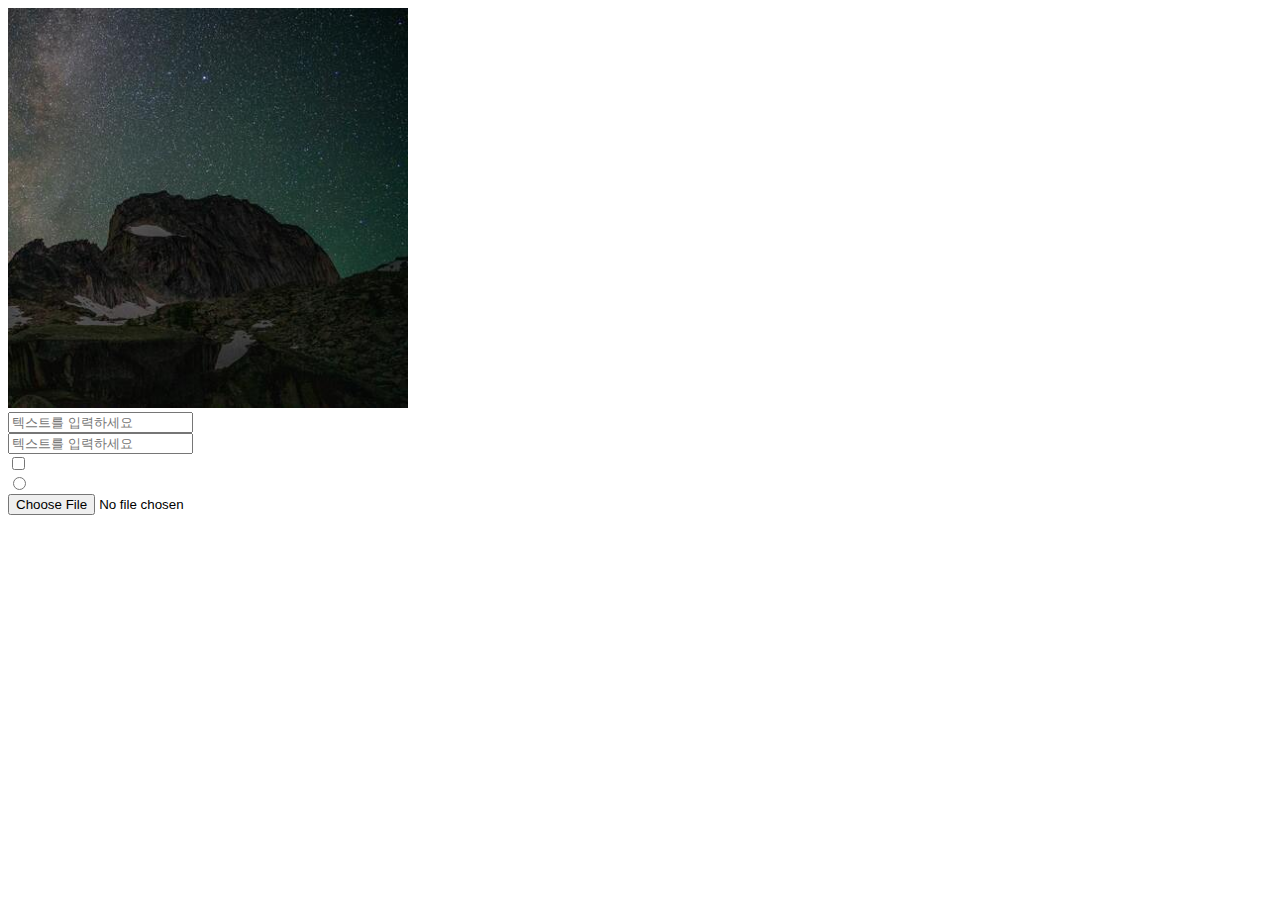
<file: 10.image-input/index.html>
<!DOCTYPE html>
<html lang="en">

<head>
  <title>Document</title>
  <link rel="stylesheet" href="style.css">
</head>

<body>
  <img class="image" src="picture.jpeg" alt="이미지 이름">

  <div>
    <input type="text" placeholder="텍스트를 입력하세요"> <br>
    <input type="password" placeholder="텍스트를 입력하세요"> <br>
    <input type="checkbox" placeholder="텍스트를 입력하세요"> <br>
    <input type="radio" placeholder="텍스트를 입력하세요"> <br>
    <input type="file" placeholder="텍스트를 입력하세요"> <br>
  </div>
</body>

</html>
</file>
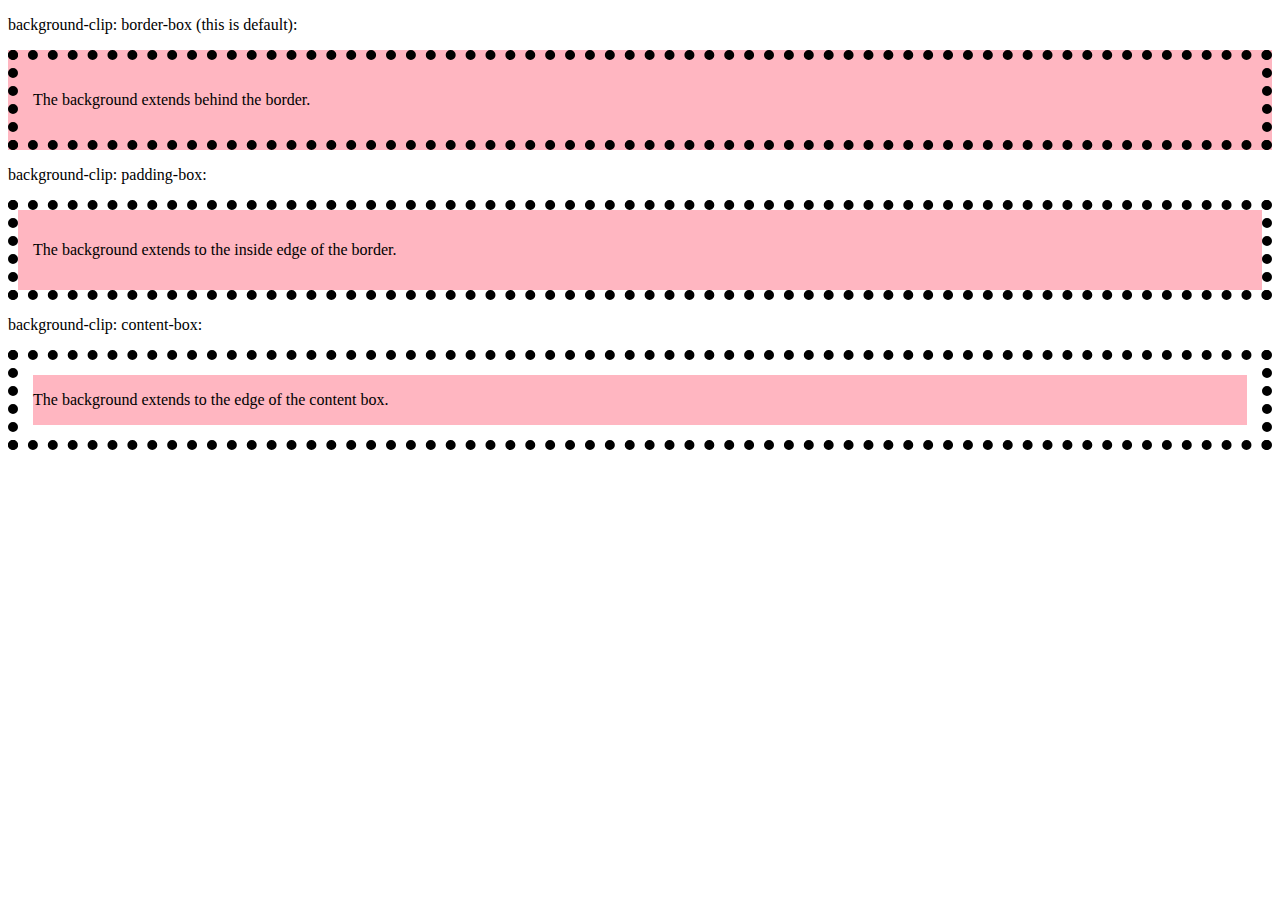
<file: 13.background-clip/index.html>
<!DOCTYPE html>
<html lang="en">

<head>
  <title>Document</title>
  <style>
    #example1 {
      border: 10px dotted black;
      padding: 15px;
      background-color: lightpink;
      background-clip: border-box;
    }

    #example2 {
      border: 10px dotted black;
      padding: 15px;
      background-color: lightpink;
      background-clip: padding-box;
    }

    #example3 {
      border: 10px dotted black;
      padding: 15px;
      background-color: lightpink;
      background-clip: content-box;
    }
  </style>
</head>

<body>
  <p>background-clip: border-box (this is default):</p>
  <div id="example1">
    <p>The background extends behind the border.</p>
  </div>

  <p>background-clip: padding-box:</p>
  <div id="example2">
    <p>The background extends to the inside edge of the border.</p>
  </div>

  <p>background-clip: content-box:</p>
  <div id="example3">
    <p>The background extends to the edge of the content box.</p>
  </div>
</body>

</html>
</file>
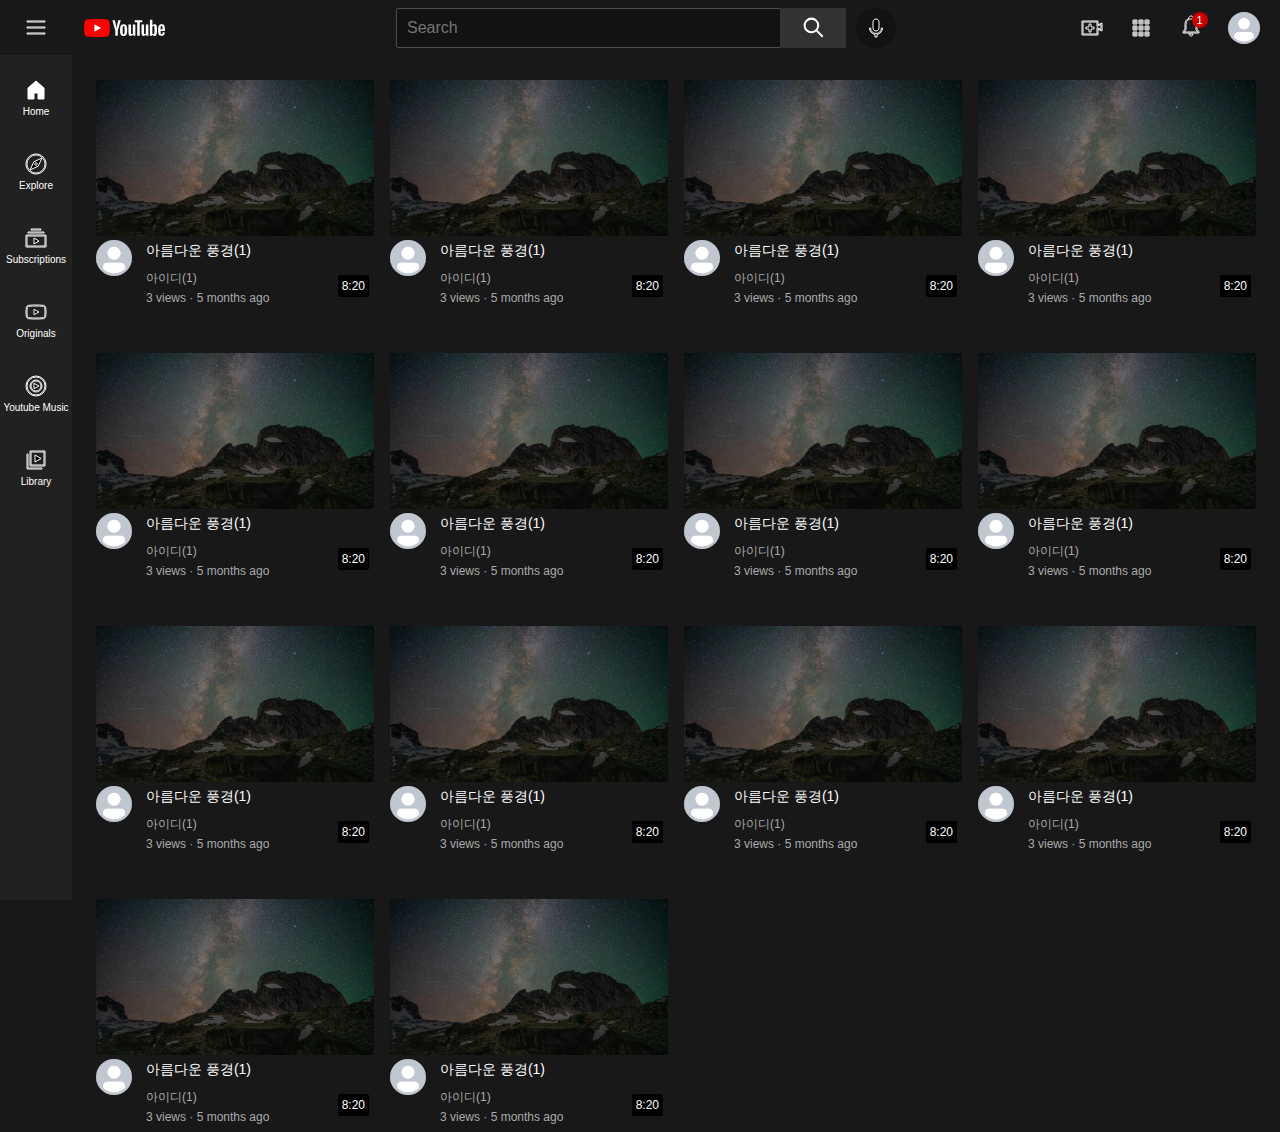
<file: 28.youtube/index.html>
<!DOCTYPE html>
<html lang="en">

<head>
  <meta name="viewport" content="width=device-width, initial-scale=1.0">
  <title>Document</title>

  <link rel="stylesheet" href="styles/general.css">
  <link rel="stylesheet" href="styles/header.css">
  <link rel="stylesheet" href="styles/sidebar.css">
  <link rel="stylesheet" href="styles/video.css">
</head>

<body>
  <header class="header">
    <div class="left-section">
      <img class="hambuger-menu" src="assets/icons/hamburger-menu.svg">
      <img class="youtube-logo" src="assets/icons/youtube-logo.svg">
    </div>
    <div class="middle-section">
      <input class="search-bar" type="text" placeholder="Search">
      <button class="search-button">
        <img class="search-icon" src="assets/icons/search.svg">
        <div class="tooltip">Search</div>
      </button>
      <button class="voice-search-button">
        <img class="voice-search-icon" src="assets/icons/voice-search-icon.svg">
        <div class="tooltip">Search with your voice</div>
      </button>
    </div>
    <div class="right-section">
      <div class="upload-icon-container">
        <img class="upload-icon" src="assets/icons/upload.svg">
        <div class="tooltip">Create</div>
      </div>
      <img class="youtube-apps-icon" src="assets/icons/youtube-apps.svg">
      <div class="notifications-icon-container">
        <img class="notifications-icon" src="assets/icons/notifications.svg">
        <div class="notifications-count">1</div>
      </div>
      <img class="current-user-picture" src="assets/images/avatars/avatar-1.png">
    </div>
  </header>
  <nav class="sidebar">
    <div class="sidebar-link">
      <img src="assets/icons/home.svg">
      <div>Home</div>
    </div>
    <div class="sidebar-link">
      <img src="assets/icons/explore.svg">
      <div>Explore</div>
    </div>
    <div class="sidebar-link">
      <img src="assets/icons/subscriptions.svg">
      <div>Subscriptions</div>
    </div>
    <div class="sidebar-link">
      <img src="assets/icons/originals.svg">
      <div>Originals</div>
    </div>
    <div class="sidebar-link">
      <img src="assets/icons/youtube-music.svg">
      <div>Youtube Music</div>
    </div>
    <div class="sidebar-link">
      <img src="assets/icons/library.svg">
      <div>Library</div>
    </div>
  </nav>
  <main>
    <section class="video-grid">
      <div class="video-preview">
        <div class="thumbnail-row">
          <img class="thumbnail" src="assets/images/thumbnails/thumbnail-1.jpeg">
          <div class="video-time">8:20</div>
          <div class="video-info-grid">
            <div class="channel-picture">
              <img class="profile-picture" src="assets/images/avatars/avatar-1.png">
            </div>
            <div class="video-info">
              <p class="video-title">
                아름다운 풍경(1)
              </p>
              <p class="video-author">
                아이디(1)
              </p>
              <p class="video-stats">
                3 views &#183; 5 months ago
              </p>
            </div>
          </div>
        </div>
      </div>
      <div class="video-preview">
        <div class="thumbnail-row">
          <img class="thumbnail" src="assets/images/thumbnails/thumbnail-1.jpeg">
          <div class="video-time">8:20</div>
          <div class="video-info-grid">
            <div class="channel-picture">
              <img class="profile-picture" src="assets/images/avatars/avatar-1.png">
            </div>
            <div class="video-info">
              <p class="video-title">
                아름다운 풍경(1)
              </p>
              <p class="video-author">
                아이디(1)
              </p>
              <p class="video-stats">
                3 views &#183; 5 months ago
              </p>
            </div>
          </div>
        </div>
      </div>
      <div class="video-preview">
        <div class="thumbnail-row">
          <img class="thumbnail" src="assets/images/thumbnails/thumbnail-1.jpeg">
          <div class="video-time">8:20</div>
          <div class="video-info-grid">
            <div class="channel-picture">
              <img class="profile-picture" src="assets/images/avatars/avatar-1.png">
            </div>
            <div class="video-info">
              <p class="video-title">
                아름다운 풍경(1)
              </p>
              <p class="video-author">
                아이디(1)
              </p>
              <p class="video-stats">
                3 views &#183; 5 months ago
              </p>
            </div>
          </div>
        </div>
      </div>
      <div class="video-preview">
        <div class="thumbnail-row">
          <img class="thumbnail" src="assets/images/thumbnails/thumbnail-1.jpeg">
          <div class="video-time">8:20</div>
          <div class="video-info-grid">
            <div class="channel-picture">
              <img class="profile-picture" src="assets/images/avatars/avatar-1.png">
            </div>
            <div class="video-info">
              <p class="video-title">
                아름다운 풍경(1)
              </p>
              <p class="video-author">
                아이디(1)
              </p>
              <p class="video-stats">
                3 views &#183; 5 months ago
              </p>
            </div>
          </div>
        </div>
      </div>
      <div class="video-preview">
        <div class="thumbnail-row">
          <img class="thumbnail" src="assets/images/thumbnails/thumbnail-1.jpeg">
          <div class="video-time">8:20</div>
          <div class="video-info-grid">
            <div class="channel-picture">
              <img class="profile-picture" src="assets/images/avatars/avatar-1.png">
            </div>
            <div class="video-info">
              <p class="video-title">
                아름다운 풍경(1)
              </p>
              <p class="video-author">
                아이디(1)
              </p>
              <p class="video-stats">
                3 views &#183; 5 months ago
              </p>
            </div>
          </div>
        </div>
      </div>
      <div class="video-preview">
        <div class="thumbnail-row">
          <img class="thumbnail" src="assets/images/thumbnails/thumbnail-1.jpeg">
          <div class="video-time">8:20</div>
          <div class="video-info-grid">
            <div class="channel-picture">
              <img class="profile-picture" src="assets/images/avatars/avatar-1.png">
            </div>
            <div class="video-info">
              <p class="video-title">
                아름다운 풍경(1)
              </p>
              <p class="video-author">
                아이디(1)
              </p>
              <p class="video-stats">
                3 views &#183; 5 months ago
              </p>
            </div>
          </div>
        </div>
      </div>
      <div class="video-preview">
        <div class="thumbnail-row">
          <img class="thumbnail" src="assets/images/thumbnails/thumbnail-1.jpeg">
          <div class="video-time">8:20</div>
          <div class="video-info-grid">
            <div class="channel-picture">
              <img class="profile-picture" src="assets/images/avatars/avatar-1.png">
            </div>
            <div class="video-info">
              <p class="video-title">
                아름다운 풍경(1)
              </p>
              <p class="video-author">
                아이디(1)
              </p>
              <p class="video-stats">
                3 views &#183; 5 months ago
              </p>
            </div>
          </div>
        </div>
      </div>
      <div class="video-preview">
        <div class="thumbnail-row">
          <img class="thumbnail" src="assets/images/thumbnails/thumbnail-1.jpeg">
          <div class="video-time">8:20</div>
          <div class="video-info-grid">
            <div class="channel-picture">
              <img class="profile-picture" src="assets/images/avatars/avatar-1.png">
            </div>
            <div class="video-info">
              <p class="video-title">
                아름다운 풍경(1)
              </p>
              <p class="video-author">
                아이디(1)
              </p>
              <p class="video-stats">
                3 views &#183; 5 months ago
              </p>
            </div>
          </div>
        </div>
      </div>
      <div class="video-preview">
        <div class="thumbnail-row">
          <img class="thumbnail" src="assets/images/thumbnails/thumbnail-1.jpeg">
          <div class="video-time">8:20</div>
          <div class="video-info-grid">
            <div class="channel-picture">
              <img class="profile-picture" src="assets/images/avatars/avatar-1.png">
            </div>
            <div class="video-info">
              <p class="video-title">
                아름다운 풍경(1)
              </p>
              <p class="video-author">
                아이디(1)
              </p>
              <p class="video-stats">
                3 views &#183; 5 months ago
              </p>
            </div>
          </div>
        </div>
      </div>
      <div class="video-preview">
        <div class="thumbnail-row">
          <img class="thumbnail" src="assets/images/thumbnails/thumbnail-1.jpeg">
          <div class="video-time">8:20</div>
          <div class="video-info-grid">
            <div class="channel-picture">
              <img class="profile-picture" src="assets/images/avatars/avatar-1.png">
            </div>
            <div class="video-info">
              <p class="video-title">
                아름다운 풍경(1)
              </p>
              <p class="video-author">
                아이디(1)
              </p>
              <p class="video-stats">
                3 views &#183; 5 months ago
              </p>
            </div>
          </div>
        </div>
      </div>
      <div class="video-preview">
        <div class="thumbnail-row">
          <img class="thumbnail" src="assets/images/thumbnails/thumbnail-1.jpeg">
          <div class="video-time">8:20</div>
          <div class="video-info-grid">
            <div class="channel-picture">
              <img class="profile-picture" src="assets/images/avatars/avatar-1.png">
            </div>
            <div class="video-info">
              <p class="video-title">
                아름다운 풍경(1)
              </p>
              <p class="video-author">
                아이디(1)
              </p>
              <p class="video-stats">
                3 views &#183; 5 months ago
              </p>
            </div>
          </div>
        </div>
      </div>
      <div class="video-preview">
        <div class="thumbnail-row">
          <img class="thumbnail" src="assets/images/thumbnails/thumbnail-1.jpeg">
          <div class="video-time">8:20</div>
          <div class="video-info-grid">
            <div class="channel-picture">
              <img class="profile-picture" src="assets/images/avatars/avatar-1.png">
            </div>
            <div class="video-info">
              <p class="video-title">
                아름다운 풍경(1)
              </p>
              <p class="video-author">
                아이디(1)
              </p>
              <p class="video-stats">
                3 views &#183; 5 months ago
              </p>
            </div>
          </div>
        </div>
      </div>
      <div class="video-preview">
        <div class="thumbnail-row">
          <img class="thumbnail" src="assets/images/thumbnails/thumbnail-1.jpeg">
          <div class="video-time">8:20</div>
          <div class="video-info-grid">
            <div class="channel-picture">
              <img class="profile-picture" src="assets/images/avatars/avatar-1.png">
            </div>
            <div class="video-info">
              <p class="video-title">
                아름다운 풍경(1)
              </p>
              <p class="video-author">
                아이디(1)
              </p>
              <p class="video-stats">
                3 views &#183; 5 months ago
              </p>
            </div>
          </div>
        </div>
      </div>
      <div class="video-preview">
        <div class="thumbnail-row">
          <img class="thumbnail" src="assets/images/thumbnails/thumbnail-1.jpeg">
          <div class="video-time">8:20</div>
          <div class="video-info-grid">
            <div class="channel-picture">
              <img class="profile-picture" src="assets/images/avatars/avatar-1.png">
            </div>
            <div class="video-info">
              <p class="video-title">
                아름다운 풍경(1)
              </p>
              <p class="video-author">
                아이디(1)
              </p>
              <p class="video-stats">
                3 views &#183; 5 months ago
              </p>
            </div>
          </div>
        </div>
      </div>
    </section>
  </main>
</body>

</html>
</file>
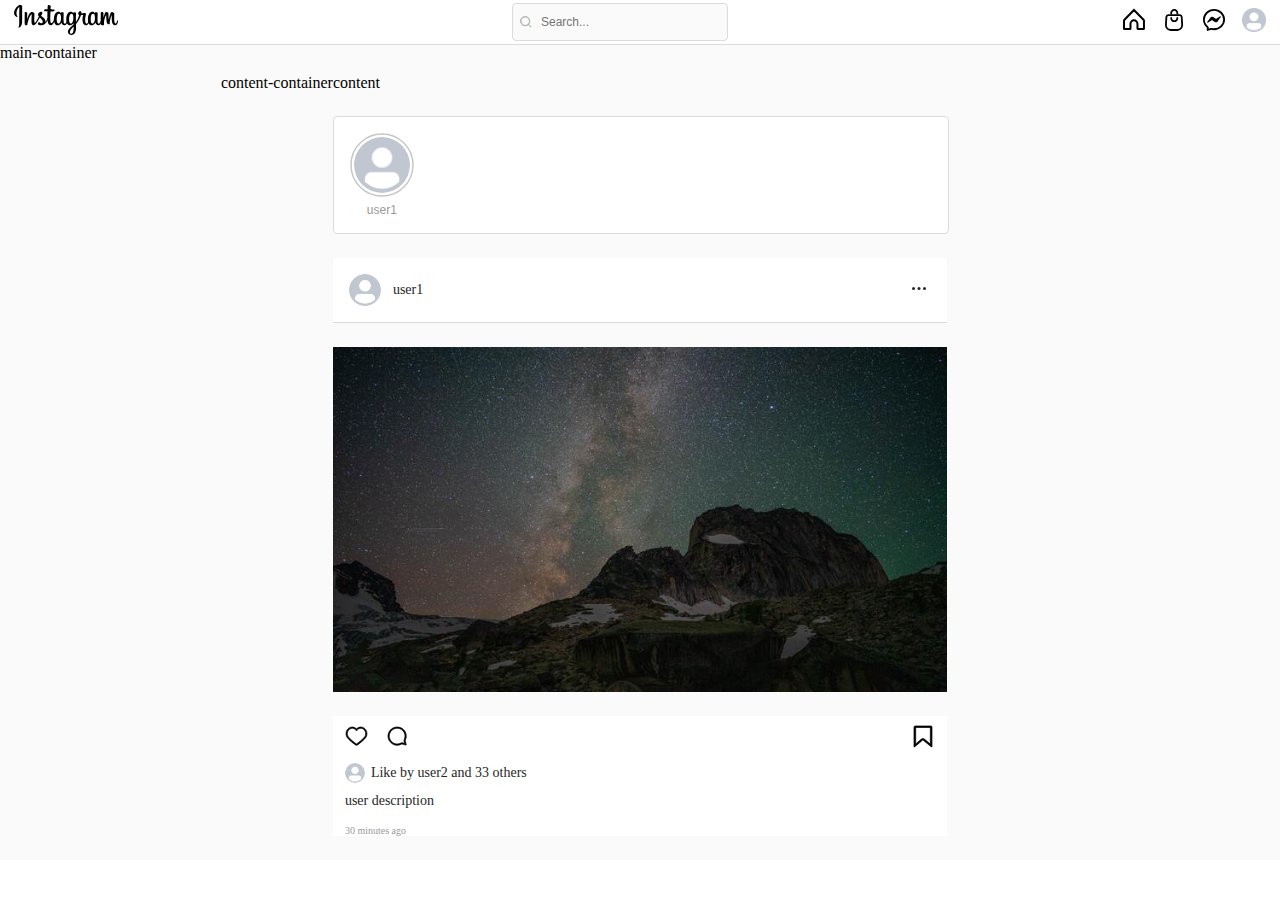
<file: 29.instagram/index.html>
<!DOCTYPE html>
<html lang="en">

<head>
  <meta charset="UTF-8">
  <meta name="viewport" content="width=device-width, initial-scale=1.0">
  <title>Document</title>
  <link rel="stylesheet" href="styles/general.css">
  <link rel="stylesheet" href="styles/header.css">
  <link rel="stylesheet" href="styles/main.css">
  <link rel="stylesheet" href="styles/side.css">
</head>

<body>
  <header class="header">
    <nav class="header__content">
      <div class="header__buttons">
        <a href="index.html" class="header__home">
          <img src="assets/icons/logo.svg" alt="logo" />
        </a>
      </div>
      <div class="header__search">
        <img src="assets/icons/search.svg" alt="search" />
        <input type="text" placeholder="Search..." />
      </div>
      <div class="header__buttons">
        <a href="#">
          <img src="assets/icons/home.svg" alt="home" />
        </a>
        <a href="#">
          <img src="assets/icons/shop.svg" alt="shop" />
        </a>
        <a href="#">
          <img src="assets/icons/messenger.svg" alt="messenger" />
        </a>
        <div class="profile__picture">
          <img src="assets/images/avatar.png" alt="user picture">
        </div>
      </div>
    </nav>
  </header>
  <main class="main-container">main-container
    <section class="content-container">
      content-container
      <div class="content">content
        <div class="stories">
          <div class="stories__content">
            <button class="story">
              <div class="story__avartar">
                <div class="story__border">
                  <svg width="64" height="64">
                    <circle r="31" cy="32" cx="32" />
                  </svg>
                </div>
                <div class="story__picture">
                  <img src="assets/images/avatar.png" alt="user picture">
                </div>
              </div>
              <span class="story__user">user1</span>
            </button>
          </div>

        </div>
        <div class="posts">
          <article class="posts">
            <div class="post__header">
              <div class="post__profile">
                <a href="#" class="post__avatar">
                  <img src="assets/images/avatar.png" alt="user picture" />
                </a>
                <a href="#" class="post__user">user1</a>
              </div>
              <button class="post__more-options">
                <img src="assets/icons/more.svg" />
              </button>
            </div>

            <div class="post__content">
              <div class="post__medias">
                <img src="assets/images/picture.jpeg" alt="post content" class="post__media" />
              </div>
            </div>

            <div class="post__footer">
              <div class="post__buttons">
                <button class="post__button">
                  <img src="assets/icons/heart.svg" alt="heart" />
                </button>
                <button class="post__button">
                  <img src="assets/icons/comment.svg" alt="comment" />
                </button>
                <button class="post__button post__button--align-right">
                  <img src="assets/icons/bookmark.svg" alt="bookmark" />
                </button>
              </div>
              <div class="post__infos">
                <div class="post__likes">
                  <a href="#" class="post__likes-avatar">
                    <img src="assets/images/avatar.png" alt="user picture" />
                  </a>
                  <span>Like by
                    <a class="post__name--underline" href="#">user2</a> and
                    <a href="#">33 others</a>
                  </span>
                </div>

                <div class="post__description">
                  <span>
                    <a class="post__name--underline" href="#">
                      user
                    </a>
                    description
                  </span>
                </div>

                <span class="post__date-time">30 minutes ago</span>

              </div>
            </div>
          </article>
        </div>
      </div>

      <div class="side-menu">side-menu
        <div class="side-menu__footer">side-menu__footer</div>
      </div>
    </section>
  </main>
</body>

</html>
</file>
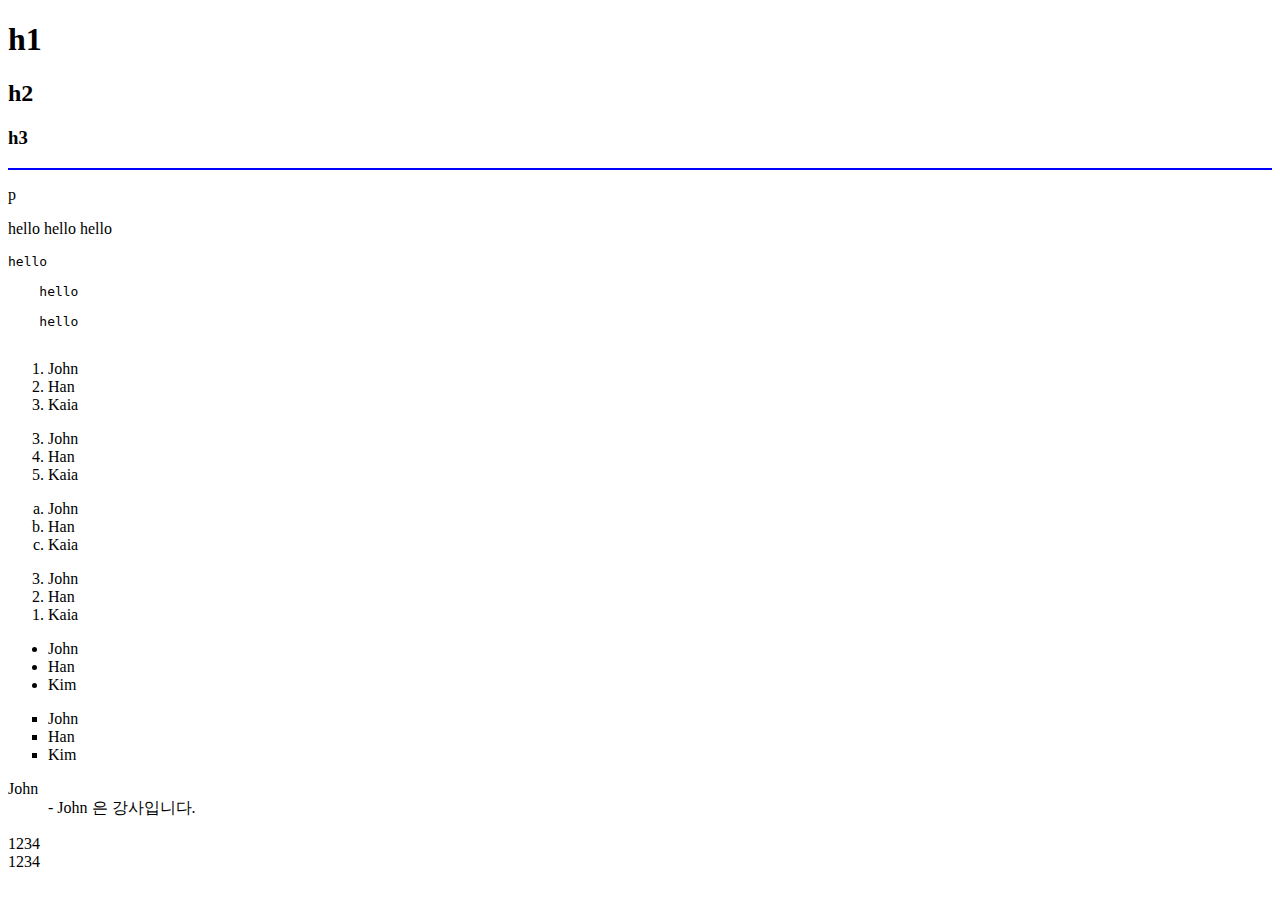
<file: 3.basic-03/index.html>
<!DOCTYPE html>
<html lang="en">

<head>
  <title>Document</title>
</head>

<body>
  <h1>h1</h1>
  <h2>h2</h2>
  <h3>h3</h3>

  <hr style="border: 1px solid blue" />

  <p>p</p>
  <p>hello

    hello

    hello
  </p>
  <pre>hello

    hello

    hello
  </pre>

  <ol>
    <li>John</li>
    <li>Han</li>
    <li>Kaia</li>
  </ol>

  <ol start="3">
    <li>John</li>
    <li>Han</li>
    <li>Kaia</li>
  </ol>

  <ol type="a">
    <li>John</li>
    <li>Han</li>
    <li>Kaia</li>
  </ol>

  <ol reversed>
    <li>John</li>
    <li>Han</li>
    <li>Kaia</li>
  </ol>

  <ul>
    <li>John</li>
    <li>Han</li>
    <li>Kim</li>
  </ul>

  <ul type="square">
    <li>John</li>
    <li>Han</li>
    <li>Kim</li>
  </ul>

  <dl>
    <dt>John</dt>
    <dd>- John 은 강사입니다.</dd>
  </dl>

  <div>1234 <br> 1234</div>
</body>

</html>
</file>
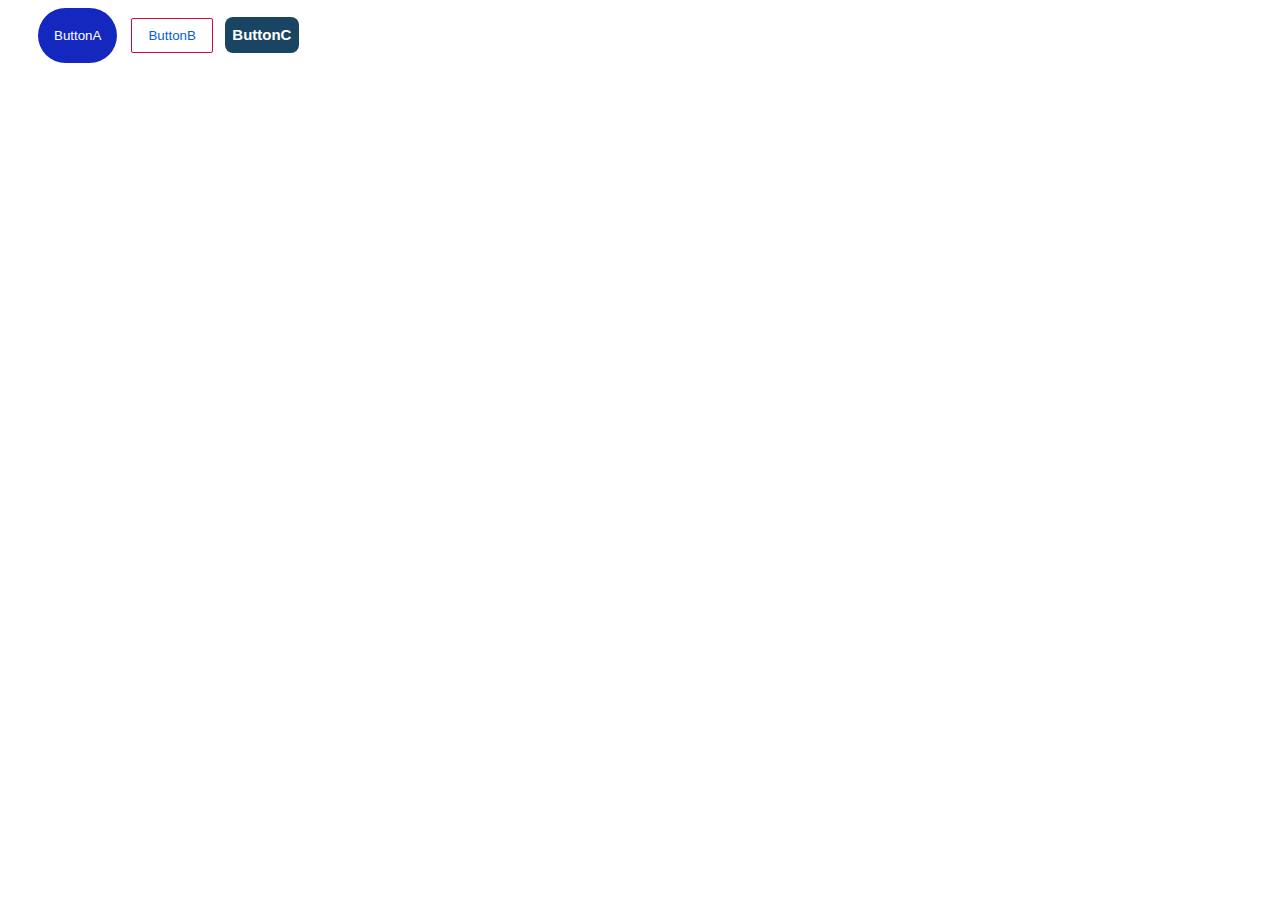
<file: 6.buttons/index.html>
<!DOCTYPE html>
<html lang="en">

<head>
  <title>Document</title>
  <link rel="stylesheet" href="styles.css">
</head>

<body>
  <button class="a-button">
    ButtonA
  </button>

  <button class="b-button">
    ButtonB
  </button>

  <button class="c-button">
    ButtonC
  </button>

</body>

</html>
</file>
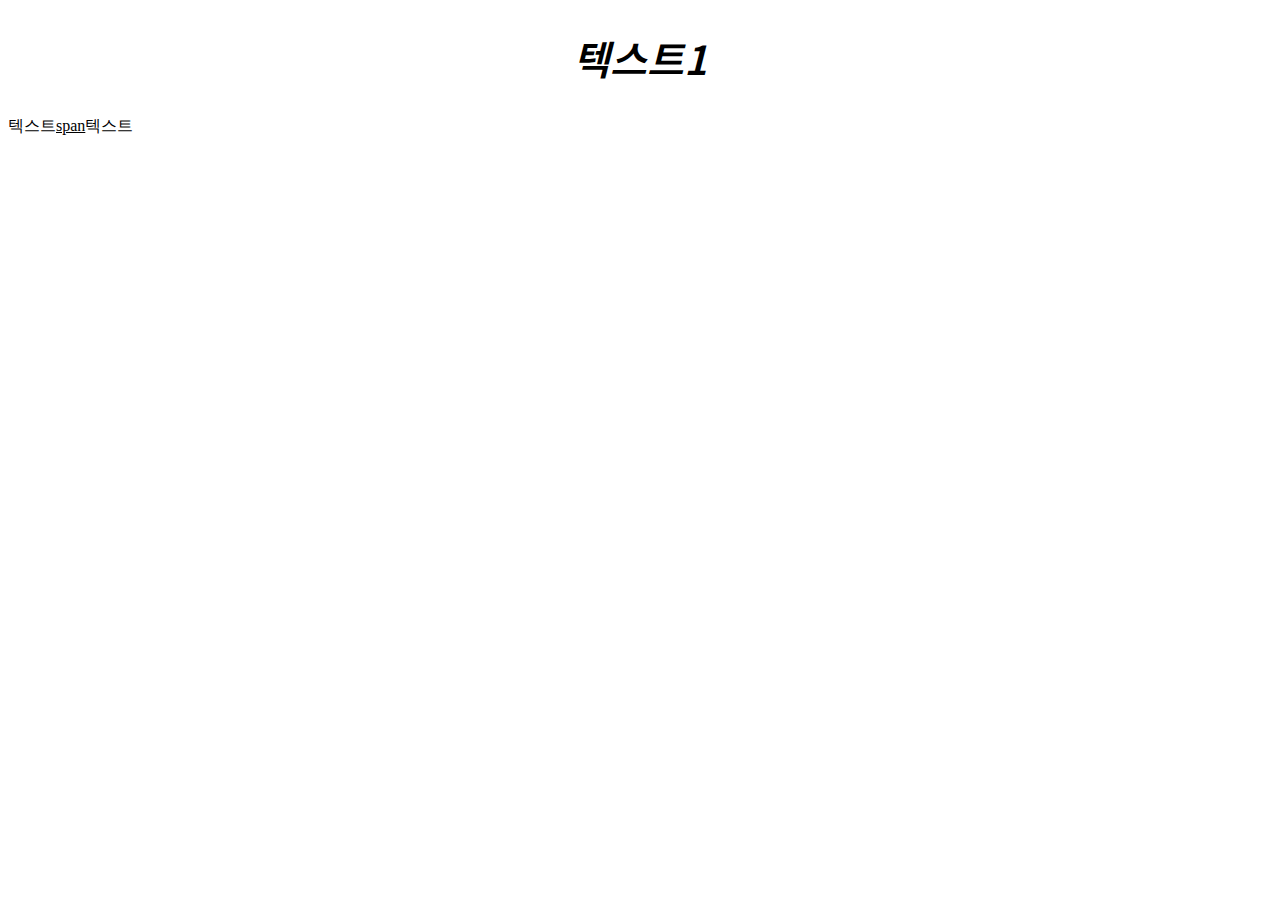
<file: 9.text/index.html>
<!DOCTYPE html>
<html lang="en">

<head>
  <title>Document</title>

  <link rel="preconnect" href="https://fonts.googleapis.com">
  <link rel="preconnect" href="https://fonts.gstatic.com" crossorigin>
  <link href="https://fonts.googleapis.com/css2?family=Noto+Sans+KR:wght@700&display=swap" rel="stylesheet">

  <link rel="stylesheet" href="./styles.css">
</head>

<body>
  <p class="a-text">
    텍스트1
  </p>

  <p class="b-text">
    텍스트<span class="b-span-text">span</span>텍스트
  </p>

</body>

</html>
</file>
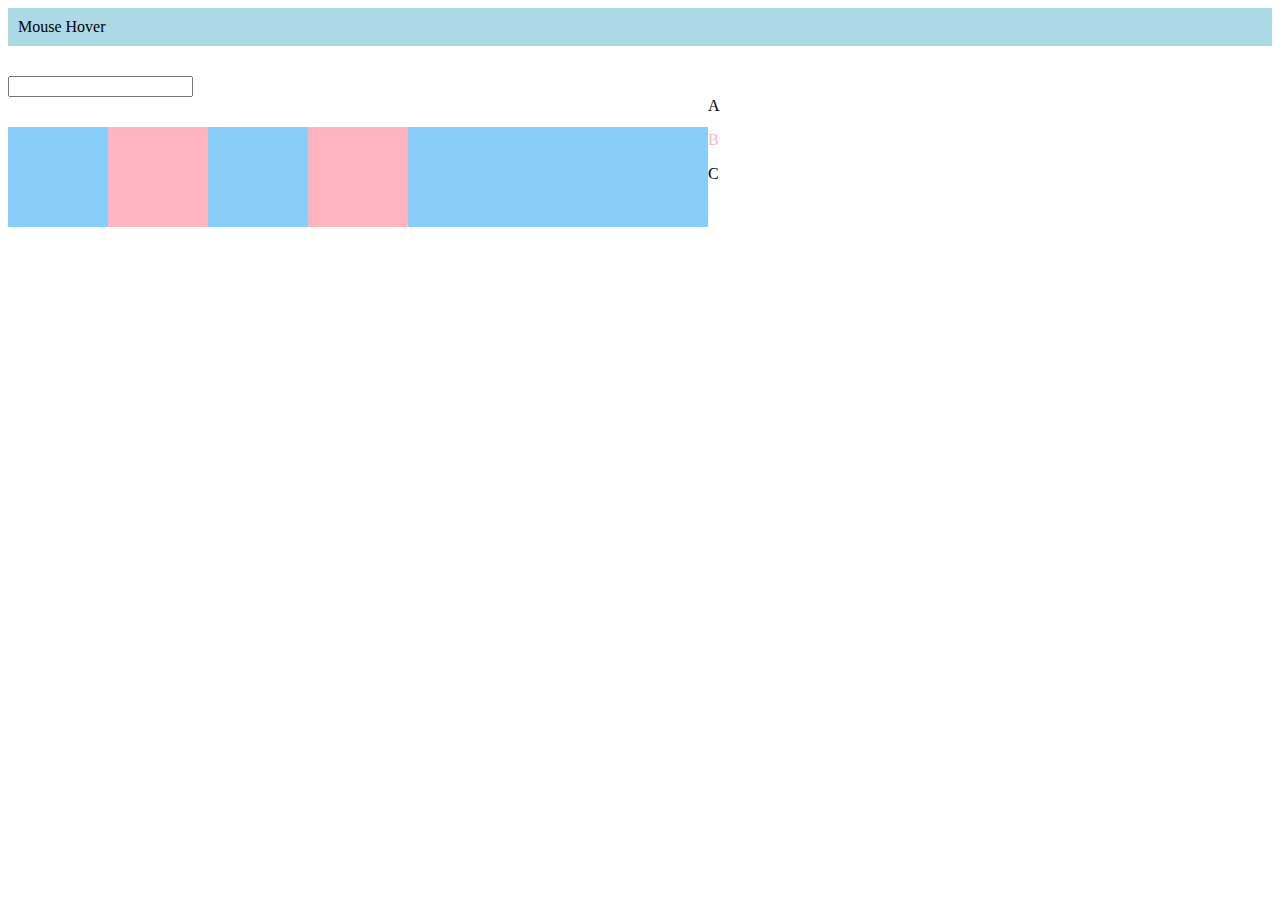
<file: 7.pseudo/class.html>
<!DOCTYPE html>
<html lang="en">

<head>
  <title>Document</title>
  <style>
    .parent p:first-of-type {
      color: lightpink;
    }

    .container {
      background-color: lightblue;
      padding: 10px;
      margin-bottom: 30px;
    }

    .container:hover {
      background-color: lightcoral;
    }

    .focus-input:focus {
      background-color: lightgreen;
    }

    .container-two>div {
      margin-top: 30px;
      background-color: lightpink;
      width: 100px;
      height: 100px;
      float: left;
    }

    .container-two>div:nth-child(2n+1) {
      background-color: lightskyblue;
    }

    .container-two>div:last-child {
      width: 300px;
    }
  </style>
</head>

<body>

  <div class="container container-box">
    Mouse Hover
  </div>

  <input class="focus-input" type="text">

  <div class="container-two">
    <div></div>
    <div></div>
    <div></div>
    <div></div>
    <div></div>
  </div>

  <div class="parent">
    <span>A</span>
    <p>B</p>
    <p>C</p>
  </div>
</body>

</html>
</file>
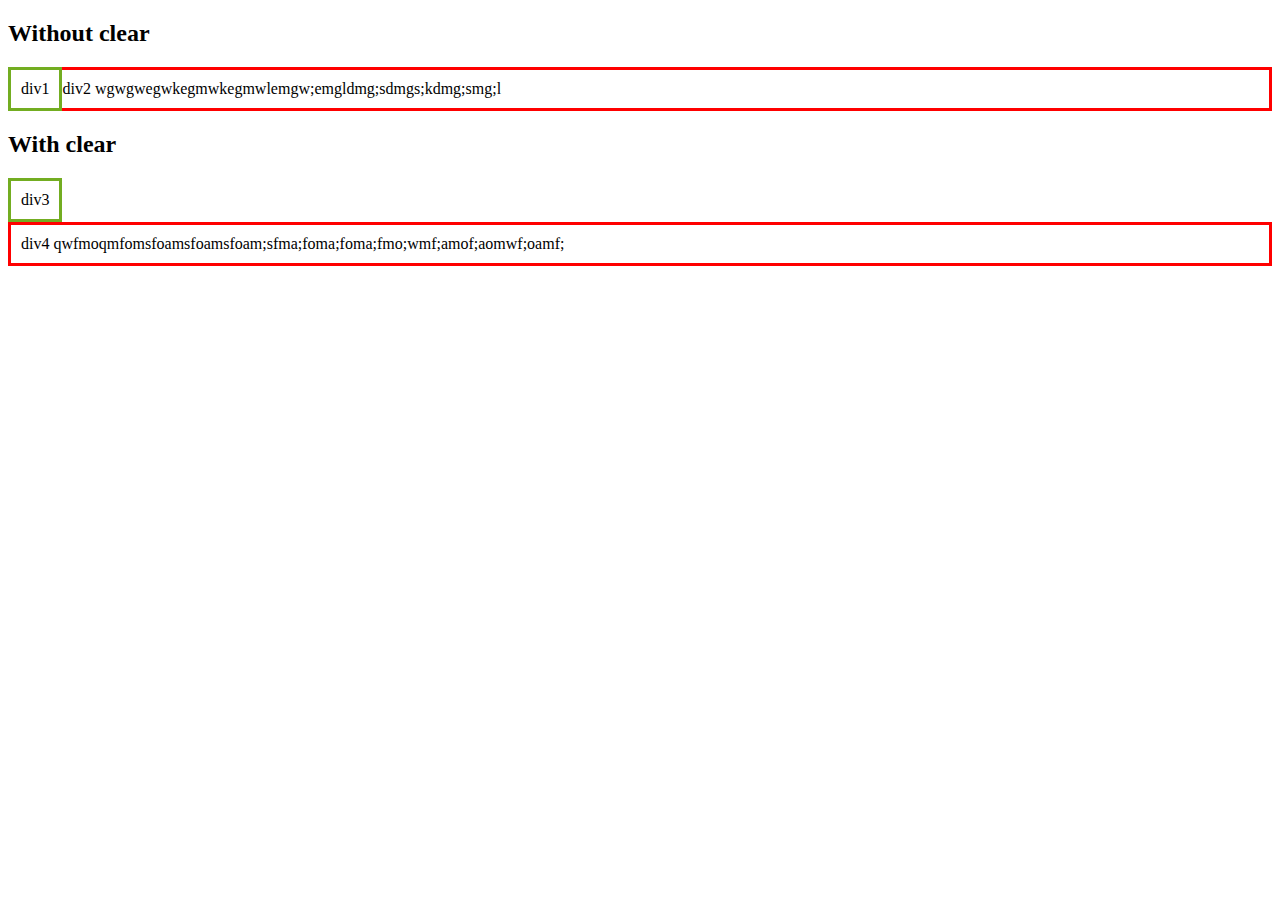
<file: 8.float-clear/clear.html>
<!DOCTYPE html>
<html lang="en">

<head>
  <title>Document</title>
  <style>
    .div1 {
      float: left;
      padding: 10px;
      border: 3px solid #73AD21;
    }

    .div2 {
      padding: 10px;
      border: 3px solid red;
    }

    .div3 {
      float: left;
      padding: 10px;
      border: 3px solid #73AD21;
    }

    .div4 {
      padding: 10px;
      border: 3px solid red;
      clear: left;
    }
  </style>
</head>

<body>
  <h2>Without clear</h2>
  <div class="div1">div1</div>
  <div class="div2">div2
    wgwgwegwkegmwkegmwlemgw;emgldmg;sdmgs;kdmg;smg;l
  </div>

  <h2>With clear</h2>
  <div class="div3">div3</div>
  <div class="div4">div4
    qwfmoqmfomsfoamsfoamsfoam;sfma;foma;foma;fmo;wmf;amof;aomwf;oamf;
  </div>
</body>

</html>
</file>
<file: 10.image-input/style.css>
.image {
  width: 400px;
  height: 400px;

  object-fit: cover;
  object-position: right;
}
</file>
<file: 28.youtube/styles/general.css>
p {
  margin-top: 0;
  margin-bottom: 0;
}

body {
  font-family: Roboto, Arial;
  margin: 0;
  padding-top: 80px;
  padding-left: 96px;
  padding-right: 24px;
  background-color: #181818;
  color: white;
}
</file>
<file: 28.youtube/styles/header.css>
.header {
  height: 55px;

  display: flex;
  flex-direction: row;
  justify-content: space-between;

  position: fixed;
  top: 0;
  left: 0;
  right: 0;
  z-index: 100;
}

.left-section {
  display: flex;
  align-items: center;
}

.hambuger-menu {
  height: 24px;
  margin-left: 24px;
  margin-right: 24px;
}

.youtube-logo {
  height: 70px;
}

.middle-section {
  flex: 1;
  margin-left: 70px;
  margin-right: 35px;
  max-width: 500px;
  display: flex;
  align-items: center;
}

.search-button {
  height: 40px;
  width: 66px;
  background-color: #323232;
  border: 1px #4D4D4D;
  margin-left: -1px;
  margin-right: 10px;
}

.search-bar {
  height: 36px;
  padding-left: 10px;
  font-size: 16px;
  border: 1px solid #4D4D4D;
  border-radius: 2px;
  background-color: #121212;
  flex: 1;
}

.search-bar::placeholder {
  font-size: 16px;
}

.search-icon {
  height: 25px;
}

.search-button,
.voice-search-button,
.upload-icon-container {
  display: flex;
  justify-content: center;
  align-items: center;
  position: relative;
}

.search-button .tooltip,
.voice-search-button .tooltip,
.upload-icon-container .tooltip {
  position: absolute;
  background-color: gray;
  color: white;
  padding: 4px 8px 4px 8px;
  bottom: -30px;
  border-radius: 2px;
  font-size: 12px;
  opacity: 0;
  transition: opacity 0.15s;
  white-space: nowrap;
}

.search-button:hover .tooltip,
.voice-search-button:hover .tooltip,
.upload-icon-container:hover .tooltip {
  opacity: 1;
}

.voice-search-button {
  height: 40px;
  width: 40px;
  border-radius: 20px;
  border: none;
  background-color: #121212;
}

.voice-search-icon {
  height: 24px;
}

.upload-icon {
  height: 24px;
}

.youtube-apps-icon {
  height: 24px;
}

.notifications-icon {
  height: 24px;
}

.current-user-picture {
  height: 32px;
  border-radius: 16px;
}

.right-section {
  width: 180px;
  margin-right: 20px;
  display: flex;
  justify-content: space-between;
  align-items: center;
}

.notifications-icon-container {
  position: relative;
}

.notifications-count {
  position: absolute;
  top: -2px;
  right: -5px;
  background-color: rgb(200, 0, 0);
  color: white;
  font-size: 11px;
  padding-left: 5px;
  padding-right: 5px;
  padding-top: 2px;
  padding-bottom: 2px;
  border-radius: 10px;
}
</file>
<file: 28.youtube/styles/sidebar.css>
.sidebar {
  position: fixed;
  left: 0;
  bottom: 0;
  top: 55px;
  background-color: #212121FF;
  width: 72px;
  z-index: 200;
  padding-top: 5px;
}

.sidebar-link {
  height: 74px;
  display: flex;
  justify-content: center;
  align-items: center;
  flex-direction: column;
  cursor: pointer;
}

.sidebar-link:hover {
  background-color: #4D4D4D;
}

.sidebar-link img {
  height: 24px;
  margin-bottom: 4px;
}

.sidebar-link div {
  font-size: 10px;
}
</file>
<file: 28.youtube/styles/video.css>
.video-grid {
  display: grid;
  column-gap: 16px;
  row-gap: 40px;
}

@media (max-width: 750px) {
  .video-grid {
    grid-template-columns: 1fr 1fr;
  }
}

@media (min-width:751px) and (max-width: 999) {
  .video-grid {
    grid-template-columns: 1fr 1fr 1fr;
  }
}

@media (min-width: 1000px) {
  .video-grid {
    grid-template-columns: 1fr 1fr 1fr 1fr;
  }
}

.thumbnail-row {
  margin-bottom: 8px;
  position: relative;
}

.thumbnail {
  width: 100%;
}

.video-time {
  position: absolute;
  bottom: 8px;
  right: 5px;
  font-size: 12px;
  font-weight: 500;
  padding: 4px;
  border-radius: 2px;
  background-color: black;
}

.video-info-grid {
  display: grid;
  grid-template-columns: 50px 1fr;
}

.profile-picture {
  width: 36px;
  border-radius: 50px;
}

.video-author {
  margin-bottom: 4px;
}

.video-title {
  margin-top: 0;
  font-size: 14px;
  font-weight: 500;
  line-height: 20px;
  margin-bottom: 10px;
}

.video-author,
.video-stats {
  font-size: 12px;
  color: #AAAAAA;
}
</file>
<file: 29.instagram/styles/general.css>
* {
  margin: 0;
  padding: 0;
}

body {
  min-height: 100vh;
  display: flex;
  flex-direction: column;
  overflow-y: auto;
}

img {
  max-width: 100%;
}
</file>
<file: 29.instagram/styles/header.css>
.header {
  width: 100%;
  height: 44px;
  background-color: #FFFFFF;
  display: flex;
  justify-content: center;
  position: fixed;
  top: 0;
  left: 0;
  z-index: 2;
  border-bottom: 1px solid #dbdbdb;
}

.header__content {
  width: 100%;
  max-width: 975;
  padding: 0 14px;
  display: flex;
  justify-content: space-between;
  align-items: center;
}

.header__logo {
  margin-top: 5px;
}

.header__search {
  width: 216px;
  height: 28px;
  display: none;
  align-items: center;
  position: relative;
}

@media (min-width: 768px) {
  .header__search {
    display: flex;
  }
}

.header__search img {
  width: 12px;
  height: 12px;

  position: absolute;
  top: 8px;
  left: 8px;
}

.header__search input {
  width: 100%;
  height: 100%;
  background-color: #fafafa;
  padding: 4px 10px 4px 28px;
  border: 1px solid #dbdbdb;
  border-radius: 4px;
  outline: none;
  font-size: 12px;
  font-weight: 300;
  color: #999999;
  text-overflow: hidden;
  white-space: nowrap;
}

.header__search input:focus {
  color: #262626;
}

.header__buttons {
  display: flex;
  align-items: center;
  gap: 16px;
}

.profile__picture {
  width: 24px;
  border-radius: 50%;
}
</file>
<file: 29.instagram/styles/main.css>
.main-container {
  background-color: #FFFFFF;
  margin-top: 44px;
  margin-bottom: 44px;
  display: flex;
}

.content-container {
  width: 100%;
  max-width: 935px;
  padding: 0 0 8px;
  margin: auto;
  display: flex;
}

.content {
  width: 100%;
  max-width: 614px;
  margin: 0 auto;
  display: flex;
  flex-direction: column;
}

.stories {
  width: 100%;
  background-color: #FFFFFF;
  padding: 16px 0;
  position: relative;
  overflow: hidden;
}

.stories::after {
  content: '';
  position: relative;
  bottom: 0;
  width: 100%;
  height: 1px;
  background-color: #DBDBDB;
}

.posts {
  display: flex;
  flex-direction: column;
  gap: 8px;
}

@media (min-width: 620px) {
  .content-container {
    padding: 30px 0 24px
  }

  .content {
    gap: 24px;
  }

  .stories {
    border: 1px solid #DBDBDB;
    border-radius: 4px;
  }

  .stories::after {
    content: none;
  }

  .posts {
    gap: 24px;
  }

  .post {
    border: 1px solid #DBDBDB;
    border-radius: 4px;
  }

  .post__footer {
    padding: 4px 8px 12px;
  }

  .post__date-time {
    margin-top: 6px;
  }
}

@media (min-width: 1024px) {
  .main-container {
    background-color: #FAFAFA;
  }

  .content {
    margin: unset;
  }
}

/* Story */
.story {
  background-color: transparent;
  border: none;
  cursor: pointer;
  display: flex;
  flex-direction: column;
  align-items: center;
  gap: 6px;
}

.story__avartar {
  position: relative;
}

.story__border {
  width: 64px;
  height: 64px;
  fill: none;
  stroke: #c7c7c7;
  stroke-width: 1.5;
}

.story__picture {
  position: absolute;
  top: 50%;
  left: 50%;
  transform: translate(-50%, -50%);
  width: 56px;
  height: 56px;
  border-radius: 50%;
  overflow: hidden;
}

.story__user {
  font-size: 12px;
  font-weight: 400;
  color: #999999;
  text-transform: lowercase;
  max-width: 72px;
  text-overflow: ellipsis;
  overflow: hidden;
  white-space: nowrap;
}

.stories__content {
  display: flex;
  overflow-x: auto;
  overflow-y: hidden;
  gap: 16px;
  padding: 0 16px;
  position: relative;
  scroll-behavior: smooth;
  scrollbar-width: none;
}

.stories__content::-webkit-scrollbar {
  display: none;
}

/* Post */

.post {
  width: 100%;
  display: flex;
  flex-direction: column;
  overflow: hidden;
}

.post__header {
  background-color: #FFFFFF;
  border-bottom: 1px solid #DBDBDB;

  display: flex;
  justify-content: space-between;
  align-items: center;
  padding: 16px;
}

.post__profile {
  display: flex;
  align-items: center;
  gap: 12px;
}

.post__avatar {
  width: 32px;
  height: 32px;
  border-radius: 50%;
  overflow: hidden;
  position: relative;
}

.post__user {
  font-size: 14px;
  font-weight: 500;
  color: #262626;
  text-decoration: none;
  text-transform: lowercase;
}

.post__user:hover {
  text-decoration: underline;
}

.post__more-options {
  background-color: transparent;
  border: none;
  cursor: pointer;
}

.post__content {
  display: flex;
  position: relative;
}

.post__medias {
  display: flex;
  overflow-y: hidden;
  overflow-x: auto;

  width: 100%;
  scroll-snap-type: x mandatory;
  scroll-behavior: smooth;
  scrollbar-width: none;
}

.post__medias::-webkit-scrollbar {
  display: none;
}

.post__media {
  width: 100%;
  flex: none;
  scroll-snap-align: start;
  scroll-snap-stop: always;
}

.post__footer {
  background-color: #FFFFFF;
  display: flex;
  flex-direction: column;
  gap: 4px;
  padding: 0 4px;
}

.post__buttons {
  display: flex;
  position: relative;
}

.post__button {
  background-color: transparent;
  border: none;
  cursor: pointer;

  padding: 8px;
}

.post__button--align-right {
  margin-left: auto;
}

.post__infos {
  display: flex;
  flex-direction: column;
  padding: 0 8px;
  gap: 10px;
}

.post__likes,
.post__description {
  display: flex;
}

.post__likes {
  align-items: center;
  gap: 6px;
}

.post__likes-avatar {
  width: 20px;
  height: 20px;
  border-radius: 50%;
  overflow: hidden;
  position: relative;
}

.post__likes span,
.post__description span {
  font-size: 14px;
  font-weight: 400;
  color: #262626;
}

.post__likes a,
.post__description a {
  font-size: 14px;
  font-weight: 500;
  color: #262626;
  text-decoration: none;
}

.post__name--underline:hover {
  text-decoration: underline
}

.post__date-time {
  font-size: 10px;
  font-weight: 400;
  color: #999999;
  text-decoration: uppercase;
}
</file>
<file: 29.instagram/styles/side.css>
.side-menu {
  max-width: 290px;
  position: fixed;
  left: 50%;
  top: 84px;
  transform: translate(calc(-50% + 322px));
  display: none;
  flex-direction: column;
}

.side-menu__footer {
  display: flex;
  flex-direction: column;
  gap: 16px;
}

@media (main-width: 1024px) {
  .side-menu {
    display: flex;
  }
}
</file>
<file: 6.buttons/styles.css>
.a-button {
  background-color: rgb(20, 40, 192);
  color: white;
  border: none;
  border-radius: 30px;
  cursor: pointer;
  margin-right: 10px;
  margin-left: 30px;
  padding-top: 20px;
  padding-bottom: 20px;
  padding-left: 16px;
  padding-right: 16px;
  transition: all 3s ease-in;
}

.a-button:hover {
  opacity: 0.7;
  background-color: black;
}

.a-button:active {
  opacity: 0.3;
}

.b-button {
  background-color: white;
  border-color: rgb(212, 6, 64);
  border-style: solid;
  border-width: 1px;
  color: rgb(6, 95, 212);
  border-radius: 2px;
  cursor: pointer;
  padding-top: 9px;
  padding-bottom: 9px;
  padding-left: 16px;
  padding-right: 16px;
  transition: background-color 3s, color 0.15s;
}

.b-button:hover {
  background-color: rgb(6, 95, 212);
  color: white;
}

.b-button:active {
  opacity: 0.7;
}

.c-button {
  background-color: rgb(25, 69, 98);
  color: white;
  border: none;
  height: 36px;
  width: 74px;
  border-radius: 8px;
  font-weight: bold;
  font-size: 15px;
  cursor: pointer;
  margin-left: 8px;
  transition: all 1s ease-out;
}

.c-button:hover {
  box-shadow: 5px 5px 10px rgba(0, 0, 0, 0.5);
}
</file>
<file: 9.text/styles.css>
.a-text {
  font-family: 'Noto Sans KR', sans-serif;
  font-size: 40px;
  font-weight: 600;

  font-style: italic;
  text-align: center;
  line-height: 36px;

  text-decoration: underline;
  text-decoration: none;
}

.b-span-text {
  text-decoration: underline;
}
</file>
